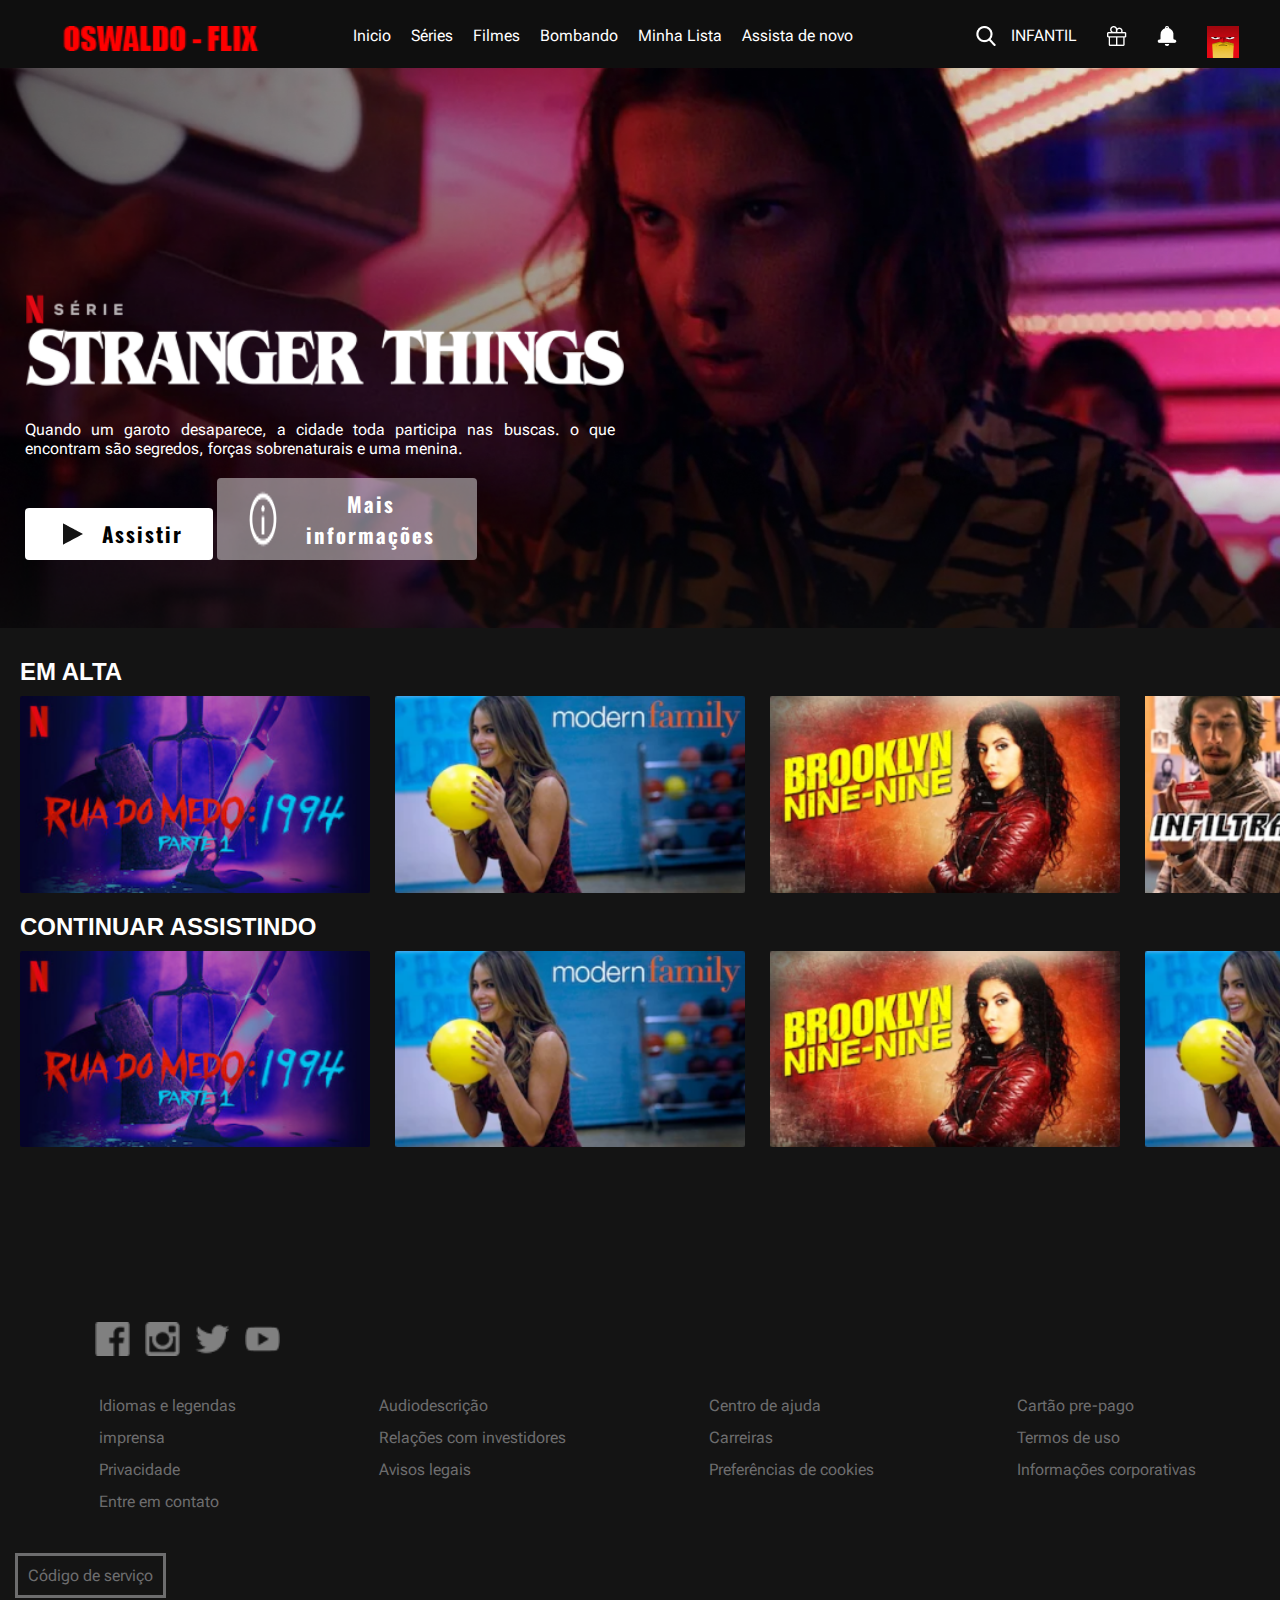
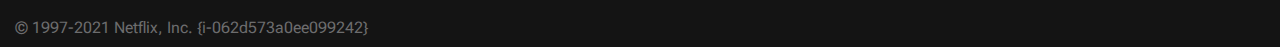
<file: index.html>
<!DOCTYPE html>
<html lang="en">

<head>
    <meta charset="UTF-8">
    <meta http-equiv="X-UA-Compatible" content="IE=edge">
    <meta name="viewport" content="width=device-width, initial-scale=1.0">
    <link rel="preconnect" href="https://fonts.googleapis.com">
    <link rel="preconnect" href="https://fonts.gstatic.com" crossorigin>
    <link href="https://fonts.googleapis.com/css2?family=Roboto:wght@100;300;400;500&display=swap" rel="stylesheet">
    <link rel="preconnect" href="https://fonts.googleapis.com">
    <link rel="preconnect" href="https://fonts.gstatic.com" crossorigin>
    <link
        href="https://fonts.googleapis.com/css2?family=Koulen&family=Roboto+Flex:opsz,wght@8..144,200&family=Roboto:wght@100;300;400&display=swap"
        rel="stylesheet">
    <link rel="preconnect" href="https://fonts.googleapis.com">
    <link rel="preconnect" href="https://fonts.gstatic.com" crossorigin>
    <link href="https://fonts.googleapis.com/css2?family=Oswald:wght@200&display=swap" rel="stylesheet">
    <link rel="stylesheet" href="./assets/css/style.css">
    <!--css-->
    <link rel="shortcut icon" href="assets/img/favicon.ico" type="image/x-icon">
    <!--icone-->
    <title>Oswaldo-Flix</title>
</head>

<body>
    <header class="cabecalho">
        <div class="container">
            <figure class="cabecalho__logo">
                <img src="assets/img/logo.png" alt="logo KenzieFlix">
                <figcaption>logo marca KenzieFlix</figcaption>
            </figure>


            <nav>
                <ul class="cabecalho__menu">
                    <li><a href="pagAtualização.html">Inicio</a></li>
                    <li><a href="pagAtualização.html">Séries</a></li>
                    <li><a href="pagAtualização.html">Filmes</a></li>
                    <li><a href="pagAtualização.html">Bombando</a></li>
                    <li><a href="pagAtualização.html">Minha Lista</a></li>
                    <li><a href="pagAtualização.html">Assista de novo</a></li>
            </nav>
            </ul>

            <div class="cabecalho__menuConfiguracao">
                <ul>
                    <li><a href="pagAtualização.html"><img src="assets/img/pesquisa.png" alt="pesquisa"></a></li>
                    <li><a href="pagAtualização.html">INFANTIL</a></li>
                    <li><a href="pagAtualização.html"><img src="assets/img/presente.png" alt="presente"></a></li>
                    <li><a href="pagAtualização.html"><img src="assets/img/notificacao.png" alt="notificacao"></a></li>
                    <li><a href="pagAtualização.html"><img src="assets/img/ProfileIMG.png" alt="Perfil"></a></li>
                </ul>
            </div>
        </div>
    </header>

    <main>
        <section class="secaoDestaque">
            <figure class="secaoDestaque__imagemDestaque">
                <img src="assets/img/destaque.png" alt="Imagem de destaque">
                <figcaption>figura destaque</figcaption>
            </figure>

            <article class="secaoDestaque__descricaoDestaque">
                <h1><img src="assets/img/titulo-destaque.png" alt="Titulo de destaque"></h1>
                <p>Quando um garoto desaparece, a cidade toda participa nas buscas. o que encontram são segredos, forças
                    sobrenaturais e uma menina.</p>
            </article>

            <div class="secaoDestaque__navegacaoDestaque">
                <a href="pagAtualização.html"><img src="assets/img/assistir.png"
                        alt="Icone de assistir">Assistir</a>
                <a href="pagAtualização.html"><img src="assets/img/info.png"
                        alt="botão de informação">Mais informações</a>
            </div>
        </section>

        <section class="secaoFilme">
            <h2><strong>EM ALTA</strong></h2>

            <div class="secaoFilmes__listaFilmes">
                <ul>
                    <li>
                        <figure>
                            <img src="assets/img/filme1.png" alt="">
                            <figcaption>Filme 1</figcaption>
                        </figure>
                    </li>
                </ul>
                <li>
                    <figure>
                        <img src="assets/img/filme2.png" alt="">
                        <figcaption>Filme 1</figcaption>
                    </figure>
                </li>
                <li>
                    <figure>
                        <img src="assets/img/filme3.png" alt="">
                        <figcaption>Filme 1</figcaption>
                    </figure>
                </li>
                <li>
                    <figure>
                        <img src="assets/img/filme4.png" alt="">
                        <figcaption>Filme 1</figcaption>
                    </figure>
                </li>
                <li>
                    <figure>
                        <img src="assets/img/filme2.png" alt="">
                        <figcaption>Filme 1</figcaption>
                    </figure>
                </li>
                <li>
                    <figure>
                        <img src="assets/img/filme4.png" alt="">
                        <figcaption>Filme 1</figcaption>
                    </figure>
                </li>
            </div>
        </section>

        <section class="secaoFilme">
            <h2><strong>CONTINUAR ASSISTINDO</strong></h2>

            <section class="secaoFilmes__listaFilmes">
                <ul>
                    <li>
                        <figure>
                            <img src="assets/img/filme1.png" alt="">
                            <figcaption>Filme 1</figcaption>
                        </figure>
                    </li>
                </ul>
                <li>
                    <figure>
                        <img src="assets/img/filme2.png" alt="">
                        <figcaption>Filme 1</figcaption>
                    </figure>
                </li>
                <li>
                    <figure>
                        <img src="assets/img/filme3.png" alt="">
                        <figcaption>Filme 1</figcaption>
                    </figure>
                </li>
                <li>
                    <figure>
                        <img src="assets/img/filme2.png" alt="">
                        <figcaption>Filme 1</figcaption>
                    </figure>
                </li>
                <li>
                    <figure>
                        <img src="assets/img/filme4.png" alt="">
                        <figcaption>Filme 1</figcaption>
                    </figure>
                </li>
                <li>
                    <figure>
                        <img src="assets/img/filme3.png" alt="">
                        <figcaption>Filme 1</figcaption>
                    </figure>
                </li>
            </section>
        </section>
    </main>
    <footer>
        <section class="rodape">
            <div class="rodape__midiasSociais">
                <ul>
                    <li>
                        <a href="https://www.facebook.com/" target="_blanck">
                            <img src="assets/img/fb.png" alt="icone facebook">
                        </a>
                    </li>
                    <li>
                        <a href="https://www.instagram.com/" target="_blanck">
                            <img src="assets/img/ig.png" alt="icone instagram">
                        </a>
                    </li>
                    <li>
                        <a href="https://twitter.com/?lang=pt-br" target="_blanck">
                            <img src="assets/img/tt.png" alt="icone twitter">
                        </a>
                    </li>
                    <li>
                        <a href="https://www.youtube.com/?gl=BR&hl=pt" target="_blanck">
                            <img src="assets/img/yt.png" alt="icone youtube">
                        </a>
                    </li>
                </ul>
            </div>

            <nav class="rodape__menuNavegacao">
                <ul>
                    <li><a href="#">Idiomas e legendas</a></li>
                    <li><a href="#">imprensa</a></li>
                    <li><a href="#">Privacidade</a></li>
                    <li><a href="#">Entre em contato</a></li>
                </ul>

                <ul>
                    <li>
                        <a href="#">Audiodescrição</a>
                    </li>
                    <li>
                        <a href="#">Relações com investidores</a>
                    </li>
                    <li>
                        <a href="#">Avisos legais</a>
                    </li>
                </ul>

                <ul>
                    <li>
                        <a href="#">Centro de ajuda</a>
                    </li>
                    <li>
                        <a href="#">Carreiras</a>
                    </li>
                    <li>
                        <a href="#">Preferências de cookies</a>
                    </li>
                </ul>

                <ul>
                    <li>
                        <a href="#">Cartão pre-pago</a>
                    </li>
                    <li>
                        <a href="#">Termos de uso</a>
                    </li>
                    <li>
                        <a href="#">Informações corporativas</a>
                    </li>
                </ul>
            </nav>

            <a href="#" class="rodape__linkCodigo">Código de serviço</a>

            <p class="rodape__codigoReferencia">© 1997-2021 Netflix, Inc. {i-062d573a0ee099242}</p>
        </section>
    </footer>
    <script>
        
    </script>
</body>

</html>
</file>
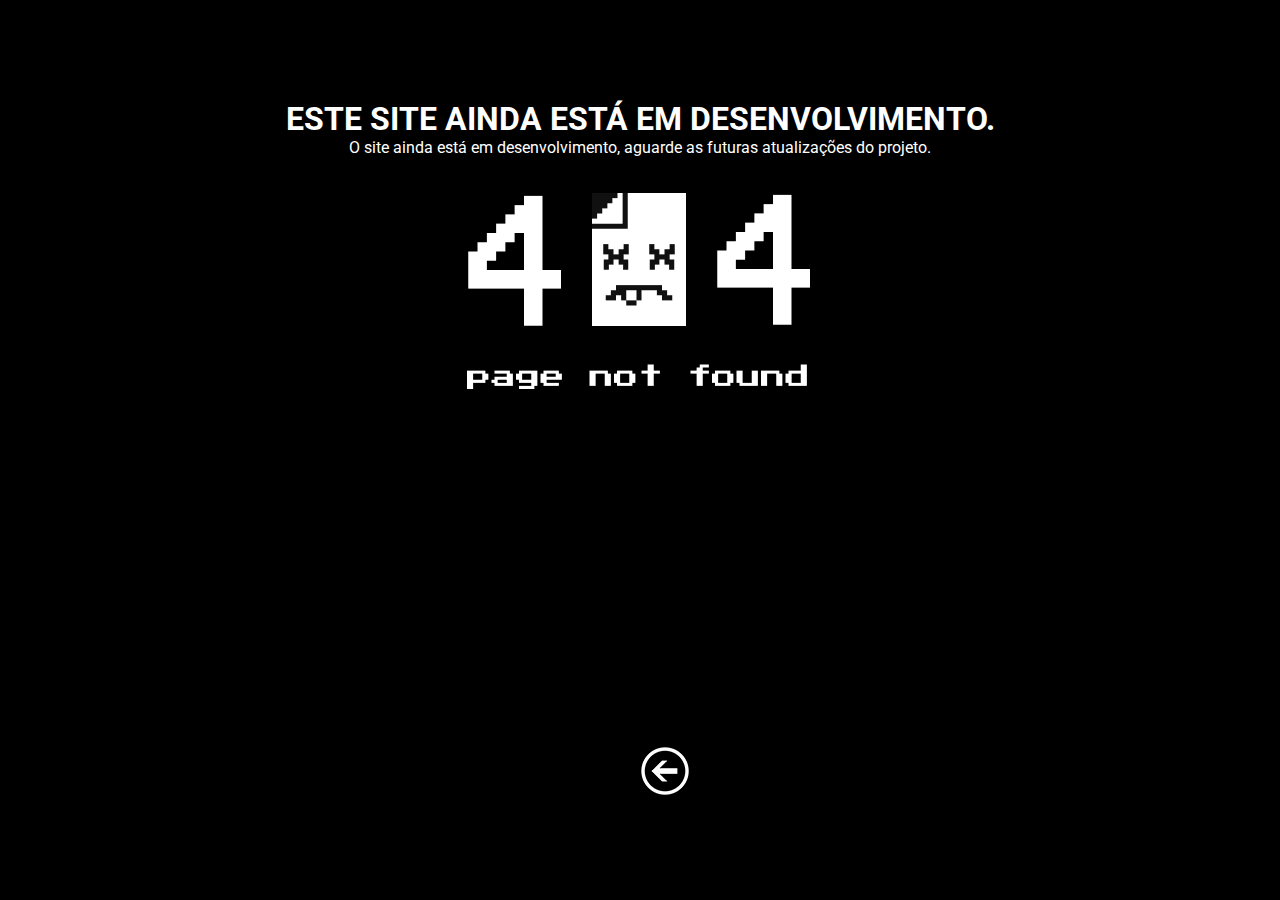
<file: pagAtualização.html>
<!DOCTYPE html>
<html lang="pt-br">

<head>
    <meta charset="UTF-8">
    <meta http-equiv="X-UA-Compatible" content="IE=edge">
    <meta name="viewport" content="width=device-width, initial-scale=1.0">
    <link rel="preconnect" href="https://fonts.googleapis.com">
    <link rel="preconnect" href="https://fonts.gstatic.com" crossorigin>
    <link href="https://fonts.googleapis.com/css2?family=Roboto:wght@100;300;400;500&display=swap" rel="stylesheet">
    <link rel="stylesheet" href="assets/css/style02.css">
    <link rel="shortcut icon" href="assets/img/favicon.ico" type="image/x-icon">
    <title>Oswaldo-Flix</title>
</head>

<body>
    <header class="secaoTitulo">
        <h1>ESTE SITE AINDA ESTÁ EM DESENVOLVIMENTO.</h1>
    </header>
    <main class="secaoERROR">
        <p>O site ainda está em desenvolvimento, aguarde as futuras atualizações do projeto.</p>
        <figure>
            <img src="assets/img/error404.png" alt="error404">
            <figcaption>ERROR 404</figcaption>
        </figure>
    </main>
    <footer class="rodape">
        <a href="index.html"><img src="assets/img/voltar.png" alt="voltar"></a>
    </footer>
</body>

</html>
</file>
<file: assets/css/style.css>
/*
Preto: #141414
Bege: #E5E5E5
Branco: #FFFFFF
Cinza escuro: #6D6D6E
Vermelho: #B9090B
Cinza claro: #808080

https://www.youtube.com/watch?v=lywBcPOfGjM&list=PL0Yihm-vUJs9g1s8yog1j48y37m1ipB4w&index=13&ab_channel=KenzieAcademyBrasil
*/
/*MODIFICAR SCROLL*/
* {
    scrollbar-width: thin;
    scrollbar-color: #fff #141414;

}

*::-webkit-scrollbar {
    width: 9px;
}

*::-webkit-scrollbar-track {
    background: #141414;
}

*::-webkit-scrollbar-thumb {
    background-color: #fff;
    border-radius: 20px;
    border: 2px solid #141414;
}

/*Resetar formato padrao do html*/
body,
header,
h1,
h2,
p,
nav,
section,
div,
ul,
img,
main,
article,
figure,
figcaption,
footer,
a {
    margin: 0px;
    padding: 0px;
    box-sizing: border-box;
    list-style: none;
    text-decoration: none;
    outline: none;
    font-family: 'Oswald', sans-serif;
    font-family: 'Koulen', cursive;
    font-family: 'Roboto', sans-serif;
    font-family: 'Roboto Flex', sans-serif;
}

body {
    background-color: #141414;
}

.secaoFilme figure img {
    display: flex;
    max-width: 400px;
    max-height: 250px;
    margin-top: 20px;
    margin-right: 20px;
    width: 350px;
}

figcaption {
    display: none;
}



/*CABECALHO*/
.cabecalho {
    background-color: #0F0F0F;
    padding: 16px 0px;

}

.cabecalho .cabecalho__logo {
    text-align: center;
}

.cabecalho .cabecalho__logo img {
    height: 30px;
}

.cabecalho .cabecalho__menu,
.cabecalho .cabecalho__menuConfiguracao {
    display: none;
}


/*SEÇÃO DE DESTAQUE*/
.secaoDestaque {
    background-image: url(../img/destaque.png);
    background-size: cover;
    background-repeat: no-repeat;
    background-position: center;
    padding: 30px 15px 30px;

}

.secaoDestaque .secaoDestaque__imagemDestaque {
    display: none;
}

.secaoDestaque .secaoDestaque__imagemDestaque img {
    width: 100%;
}

.secaoDestaque .secaoDestaque__descricaoDestaque {
    color: white;

}

.secaoDestaque .secaoDestaque__descricaoDestaque h1 img {
    width: 100%;
    max-width: 300px;
    margin-bottom: 15px;
}

.secaoDestaque .secaoDestaque__descricaoDestaque p {
    margin: 10px 0 20px;
    font-size: 1rem;
    text-align: justify;
    width: 300px;


}

.secaoDestaque .secaoDestaque__navegacaoDestaque {}

.secaoDestaque .secaoDestaque__navegacaoDestaque a {
    font-size: 1.2rem;
    background-color: #FFFFFF;
    color: #000000;
    padding: 8px 20px;
    margin: 0 0 20px;
    border-radius: 4px;
    text-align: center;
    display: inline-block;
    letter-spacing: 2px;
    font-family: 'Oswald', sans-serif;
}

.secaoDestaque .secaoDestaque__navegacaoDestaque a img {
    display: none;

}

/*SEÇÃO FILME*/
.secaoFilme {
    overflow-x: hidden;
}

.secaoFilme h2 {
    margin-left: 15px;
    margin-top: 10px;
    text-align: left;
    font-size: 1.1rem;
    color: #FFFFFF;
}


.secaoFilme .secaoFilmes__listaFilmes {
    height: 150;
    margin-left: 15px;
    display: flex;
    flex-wrap: nowrap;
    overflow-x: scroll;

}

.secaoFilme .secaoFilmes__listaFilmes ul li {
    display: flex;
    flex-wrap: nowrap;
    overflow-x: scroll;
}



/*RODAPÉ*/
.rodape {}

.rodape .rodape__midiasSociais {}

.rodape .rodape__midiasSociais ul {
    display: flex;
    flex-wrap: nowrap;
}

.rodape .rodape__midiasSociais ul img {
    margin: 25px 0 10px 15px;
}


.rodape .rodape__menuNavegacao {}

.rodape .rodape__menuNavegacao a {
    margin-left: 15px;
    color: #6D6D6E;
}

.rodape .rodape__menuNavegacao ul {
    margin-bottom: 15px;
}

.rodape .rodape__linkCodigo {
    display: inline-block;
    margin-left: 15px;
    margin-bottom: 10px;
    color: #6D6D6E;
    border: 3px solid #6D6D6E;
    padding: 10px;
}

.rodape .rodape__codigoReferencia {
    margin: 10px 0 10px 15px;
    color: #6D6D6E;
}

@media screen and (min-width: 600px) {

    .secaoDestaque {
        padding: 90px 20px 30px;
    }

    .secaoDestaque .secaoDestaque__descricaoDestaque p {
        max-width: 400px;
    }

    .secaoDestaque .secaoDestaque__descricaoDestaque p {
        margin: 10px 0 20px;
        font-size: 1rem;
        text-align: justify;
        width: 350px;
    }

    .secaoDestaque .secaoDestaque__navegacaoDestaque a {
        padding: 10px 34px;
    }

    .secaoDestaque .secaoDestaque__descricaoDestaque h1 img {
        width: 100%;
        max-width: 350px;
        margin-bottom: 15px;
    }

    .rodape .rodape__menuNavegacao {
        display: flex;
        text-align: -webkit-left;
        flex-wrap: wrap;
        padding: 20px;
        width: 600px;
    }
}

@media screen and (min-width: 991px) {
    .secaoDestaque .secaoDestaque__descricaoDestaque p {
        width: 600px;
    }

    .secaoDestaque .secaoDestaque__descricaoDestaque p {
        max-width: 800px;
        width: 590px;
    }

    .secaoDestaque .secaoDestaque__descricaoDestaque h1 img {
        width: 600px;
        max-width: 100%;
        margin-bottom: 15px;
    }

    .secaoDestaque .secaoDestaque__navegacaoDestaque a {
        display: inline-flex;
        padding: 10px 30px;
        font-size: 1.3rem; 
        font-weight: 900;
    }

    .secaoDestaque {
        padding: 184px 25px 48px;
        margin-bottom: 10px;
    }
    .secaoDestaque .secaoDestaque__navegacaoDestaque a img {
            display: inline;
            padding-right: 15px;
            margin: 0 0 0 0;
    }
    
    .secaoDestaque .secaoDestaque__navegacaoDestaque a:nth-child(2) {
        background-color: rgba(255, 255, 255, 0.452);
        color: #fff;
        width: 260px;        
    }

    .secaoFilme figure img {
        display: flex;
        max-width: 400px;
        max-height: 250px;
        margin-top: 10px;
        margin-right: 20px;
        width: 350px;
    }

    .secaoFilme h2 {
        font-family: sans-serif;
        margin-left: 20px;
        margin-top: 20px;
        text-align: left;
        font-size: 1.5rem;
        color: #FFFFFF;
    }

    .secaoFilme figure img {
        margin-left: 5px;
    }

    .rodape {
        
    }

    .rodape .rodape__menuNavegacao ul {
        display: inline;
    }

    .rodape .rodape__menuNavegacao {
        justify-content: space-around;
        width: auto;
        line-height: 2em;
    }
    
    .rodape .rodape__midiasSociais ul {
        display: flex;
        margin-top: 150px;
        margin-left: 80px;
    }

    .rodape .rodape__midiasSociais ul img {
        width: 35px;
    }

    .cabecalho .container {
        display: flex;
        justify-content: space-around;
    }

    .cabecalho .cabecalho__logo img {
        text-align: left;
        margin-left: 20px;
        width: 150px;
        height: auto;
        position: relative;
        top: 10px;
    }

    /**/
    .cabecalho .cabecalho__menu,
    .cabecalho .cabecalho__menuConfiguracao {
        display: flex;
        position: relative;
        top: 10px;
        margin-right: 50px;
    }

    .cabecalho .cabecalho__menu a {
        justify-content: center;
        padding: 10px;
        color: #ffffff;
        flex-direction: row;

    }

    .cabecalho .cabecalho__menuConfiguracao ul {
        display: flex;
        flex-direction: row;
        margin: 0 -50px;
    }

    .cabecalho .cabecalho__menuConfiguracao ul a {
        color: #ffffff;
        margin-left: 15px;

    }

    .cabecalho .cabecalho__menuConfiguracao ul a img {
        margin-left: 15px;
        align-items: center;


    }
}
@media screen and (min-width: 1270px) {
    .cabecalho .cabecalho__logo img {
        width: 200px;
        height: auto;

    }

}
</file>
<file: assets/css/style02.css>
*{
    margin: 0;
    padding: 0;
    box-sizing: border-box;
    text-decoration: none;
    font-family: 'Roboto', sans-serif;
}
body{
    background-color: black;
}
figcaption{
    display: none;
}

h1{
    margin: auto;
    margin-top: 100px;
    color: white;
    text-align: center;

}

.secaoTitulo{
    overflow-y: hidden;
}
.secaoERROR{
    
}
.secaoERROR p{
    margin: auto;
    color: white;
    text-align: center;
}
.secaoERROR figure{
    margin-top: 100px;
    margin: auto;
    text-align: center;
    height: 100px;
}
.rodape a{
    position: absolute;
    bottom: 100px;
    left: 50%;
    
    cursor: pointer;
}
</file>
